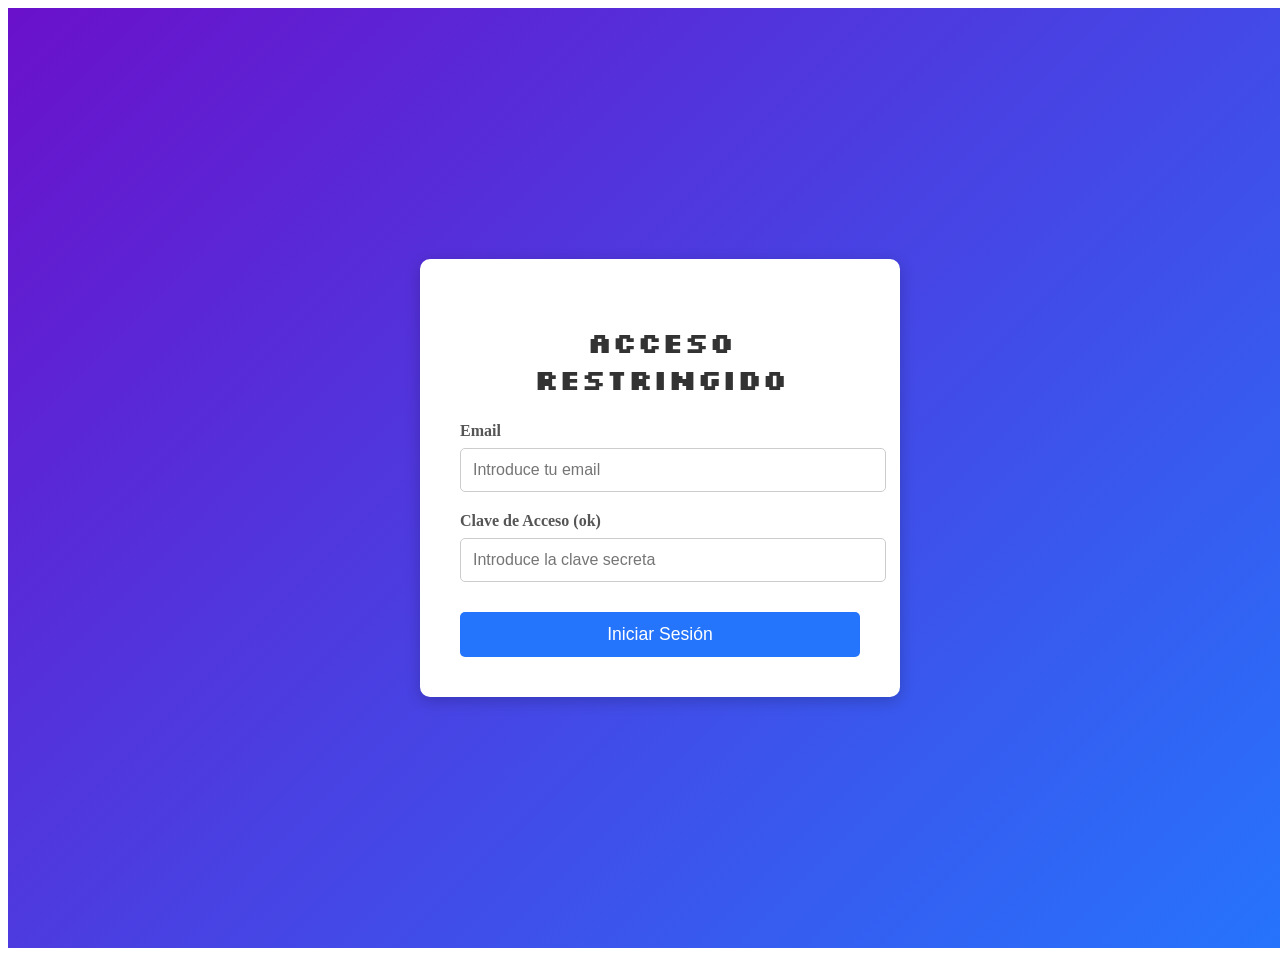
<file: index.html>
<!DOCTYPE html>
<html lang="es">
  <head>
    <meta charset="UTF-8" />
    <meta name="viewport" content="width=device-width, initial-scale=1.0" />
    <title>Login con Clave Estática</title>
    <link rel="stylesheet" href="login.css" />
  </head>
  <body>
    <section class="login-container">
      <div class="login-box">
        <h2>Acceso Restringido</h2>

        <form onsubmit="return validarLogin(event);">
          <div class="input-group">
            <label for="email">Email</label>
            <input
              type="email"
              id="email"
              name="email"
              placeholder="Introduce tu email"
              required
            />
          </div>

          <div class="input-group">
            <label for="password">Clave de Acceso (ok)</label>
            <input
              type="password"
              id="password"
              name="password"
              placeholder="Introduce la clave secreta"
              required
            />
          </div>

          <button type="submit" class="login-button">Iniciar Sesión</button>
        </form>
      </div>
    </section>

    <script src="login.js"></script>
  </body>
</html>
</file>
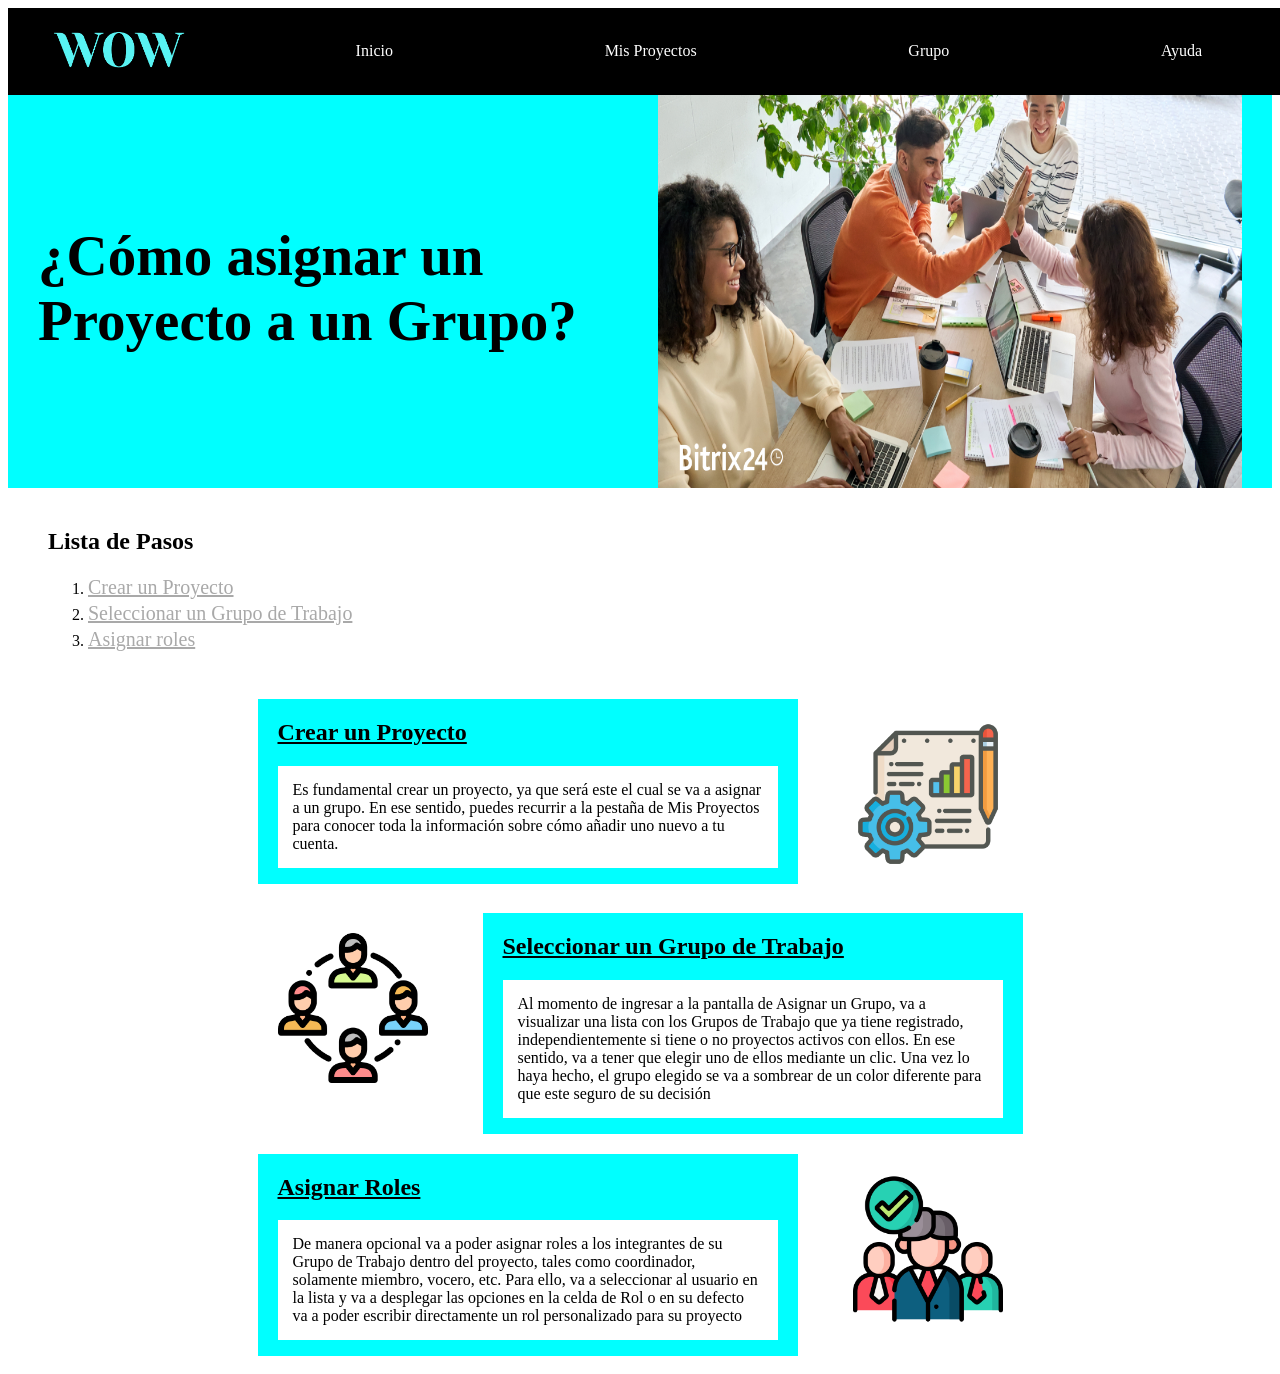
<file: Asignar-Proyecto.html>
<!DOCTYPE html>
<html lang="en">
  <head>
    <meta charset="UTF-8" />
    <meta name="viewport" content="width=device-width, initial-scale=1.0" />
    <!--Para visualizar en otros dispositivos-->
    <meta http-equiv="X-UA-Compatible" content="ie=edge" />
    <title>HTML + CSS</title>
    <link rel="stylesheet" href="stylesV1.css" />
    <link rel="stylesheet" href="styles-asingar-proy.css" />
    <link rel="stylesheet" href="menu_toggle.css"/>
  </head>

  <body>
    <nav class="topheader">
      <a href="" class="Logo">
        <img src="Imagenes/logo.png" alt="" />
      </a>
      <!-- BOTÓN HAMBURGUESA -->
      <button class="menu-toggle" aria-label="Abrir menú">
        &#9776;
    <!-- Ícono de hamburguesa -->
    </button>
      <!-- Diseño del Menu horizontal -->
      <ul class="Menu-Horizontal">
        <li><a href="landingpage.html">Inicio</a></li>
        <li><a href="Mis-Proyectos.html">Mis Proyectos</a></li>
        <!--Para enlazar un subtitulo con otra pantalla-->
        <li>
          <a href="">Grupo</a>
          <!--Antes de finalizar prodc, se crea una lista mas-->

          <ul class="Menu-Vertical-Productos">
            <li><a href="NuevoGrupo.html">Nuevo Grupo</a></li>
            <li><a href="Asignar-Proyecto.html">Asignar Proyecto</a></li>
          </ul>
        </li>
        <!--Aqui arriba termina Productos-->

        <li><a href="">Ayuda</a></li>
      </ul>
    </nav>

    <!-- Desde aqui empiezan las secciones -->
    <section class="Espacio-encabezado-general">
      <div class="Espacio-encabezado"></div>
    </section>

    <section class="Titulo-asig-general">
        <div class="Titulo-asig-texto">
            <h1>¿Cómo asignar un Proyecto a un Grupo?</h1>
        </div>
        <div class="Titulo-img">
            <img src="Imagenes/asig-titulo.jpg" alt="">
        </div>
    </section>

    <section class="Lista-pasos-general">
      <div class="Lista-pasos">
        <h2>Lista de Pasos</h2>
        <ol>
          <li><a href="#Paso1-general"> Crear un Proyecto</a></li>
          <li><a href="#Paso2-general">Seleccionar un Grupo de Trabajo</a></li>
          <li><a href="#Paso3-general">Asignar roles</a></li>
        </ol>
      </div>
    </section>

    <section id="Paso1-general">
      <div class="Paso">
        <div class="Paso-texto">
          <h2><ins>Crear un Proyecto</ins></h2>
          <p>Es fundamental crear un proyecto, ya que será este el cual se va a asignar a un grupo. En ese sentido, puedes recurrir a la pestaña de
            Mis Proyectos para conocer toda la información sobre cómo añadir uno nuevo a tu cuenta.</p>
        </div>

        <div class="Paso-Imagen">
          <img src="Imagenes/paso1.png" alt="">
        </div>
      </div>
    </section>

    <section id="Paso2-general">
      <div class="Paso">  
        <div class="Paso-Imagen">
          <img src="Imagenes/paso2.png" alt="">
        </div>

        <div class="Paso-texto">
          <h2><ins>Seleccionar un Grupo de Trabajo</ins></h2>
          <p>Al momento de ingresar a la pantalla de Asignar un Grupo, va a visualizar una lista con los Grupos de Trabajo que ya tiene registrado, 
            independientemente si tiene o no proyectos activos con ellos. En ese sentido, va a tener que elegir uno de ellos mediante un clic. Una vez 
            lo haya hecho, el grupo elegido se va a sombrear de un color diferente para que este seguro de su decisión</p>
        </div>
      </div>
    </section>

    <section id="Paso3-general">
      <div class="Paso"> 
        <div class="Paso-texto">
          <h2><ins>Asignar Roles</ins></h2>
          <p>De manera opcional va a poder asignar roles a los integrantes de su Grupo de Trabajo dentro del proyecto, tales como coordinador,
            solamente miembro, vocero, etc. Para ello, va a seleccionar al usuario en la lista y va a desplegar las opciones en la celda de Rol o en su defecto
            va a poder escribir directamente un rol personalizado para su proyecto</p>
        </div>
        <div class="Paso-Imagen">
          <img src="Imagenes/paso3.png" alt="">
        </div>
      </div>
    </section>
    <script src="menu_toggle.js"></script>
  </body>
</file>
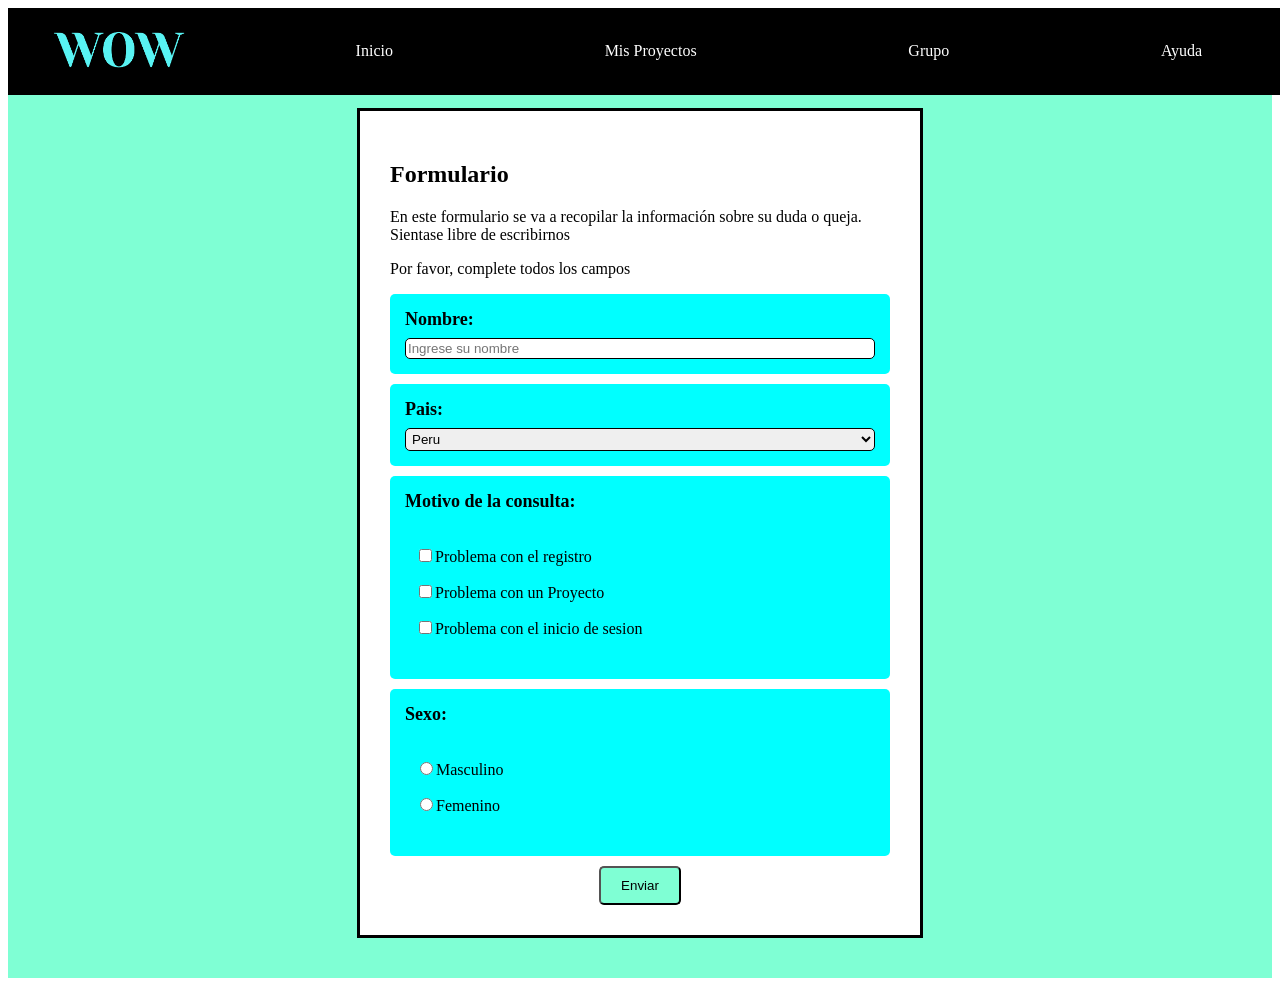
<file: Ayuda.html>
<!DOCTYPE html>
<html lang="en">
  <head>
    <meta charset="UTF-8" />
    <meta name="viewport" content="width=device-width, initial-scale=1.0" />
    <!--Para visualizar en otros dispositivos-->
    <meta http-equiv="X-UA-Compatible" content="ie=edge" />
    <title>HTML + CSS</title>
    <link rel="stylesheet" href="stylesV1.css" />
    <link rel="stylesheet" href="styles-ayuda.css" />
    <link rel="stylesheet" href="menu_toggle.css"/>
  </head>

  <body>
    <nav class="topheader">
      <a href="" class="Logo">
        <img src="Imagenes/logo.png" alt="" />
      </a>
      <!-- BOTÓN HAMBURGUESA -->
      <button class="menu-toggle" aria-label="Abrir menú">
        &#9776;
    <!-- Ícono de hamburguesa -->
    </button>
      <!-- Diseño del Menu horizontal -->
      <ul class="Menu-Horizontal">
        <li><a href="landingpage.html.html">Inicio</a></li>
        <li><a href="Mis-Proyectos.html">Mis Proyectos</a></li>
        <!--Para enlazar un subtitulo con otra pantalla-->
        <li>
          <a href="">Grupo</a>
          <!--Antes de finalizar prodc, se crea una lista mas-->

          <ul class="Menu-Vertical-Productos">
            <li><a href="NuevoGrupo.html">Nuevo Grupo</a></li>
            <li><a href="Asignar-Proyecto.html">Asignar Proyecto</a></li>
          </ul>
        </li>
        <!--Aqui arriba termina Productos-->

        <li><a href="Ayuda.html">Ayuda</a></li>
      </ul>
    </nav>
    <!-- Seccion Ayuda -->
    <section class="Ayuda-general">
        <div class="div-ayuda-formulario">
            <h2>Formulario</h2>
            <p>En este formulario se va a recopilar la información sobre su duda o queja. Sientase libre de escribirnos</p>
            <p>Por favor, complete todos los campos</p>
            <form class="Formulario">
                <!-- Input + label: Nombre, Ape, DNI, Telf-->
                 <div class="campo">
                    <label for="Nombre">Nombre: </label>
                    <input type="text" id="tb-nombre" name="tb-nombre" placeholder="Ingrese su nombre">
                 </div>

                <!-- Lista Desplegable-->
                <div class="campo">
                    <label for="Nombre">Pais: </label>
                    <select id="pais" name="pais" placeholder="Seleccine un pais">
                        <option value="Peru">Peru</option>
                        <option value="Argentina">Argentina</option>
                        <option value="Colombia">Colombia</option>
                    </select>
                </div>

                <!-- Check box-->
                <div class="campo">
                  <label>Motivo de la consulta: </label>
                   <ul class="Lista-checkbox">
                    <li><p><input type="checkbox" name="motivos" value="a">Problema con el registro</p></li>
                    <li><p><input type="checkbox" name="motivos" value="b">Problema con un Proyecto</p></li>
                    <li><p><input type="checkbox" name="motivos" value="c">Problema con el inicio de sesion</p></li>
                   </ul> 
                </div>

                <!-- Radio-->
                <div class="campo">
                  <label>Sexo:</label>
                    <ul class="Lista-radio">
                      <li><p><input type="radio" name="motivos" value="a">Masculino</p></li>
                      <li><p><input type="radio" name="motivos" value="b">Femenino</p></li>
                    </ul>
                </div>

                <!-- Boton -->
                 <section class="Boton-general">
                    <button type="Submit">Enviar</button>
                 </section>
            </form>
        </div>
    </section>
    <script src="menu_toggle.js"></script>
  </body>
</file>
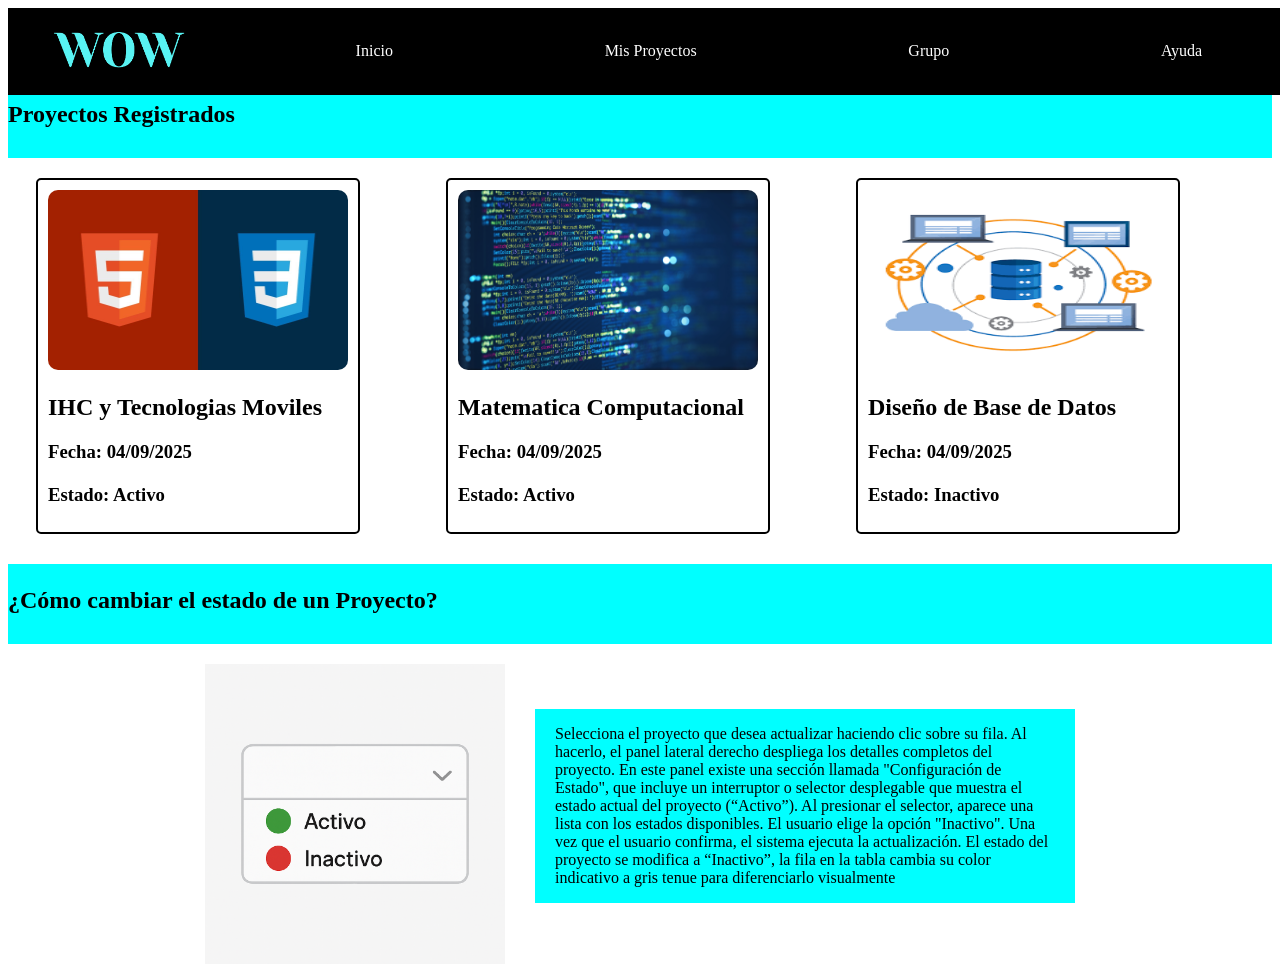
<file: Mis-Proyectos.html>
<!DOCTYPE html>
<html lang="en">
  <head>
    <meta charset="UTF-8" />
    <meta name="viewport" content="width=device-width, initial-scale=1.0" />
    <!--Para visualizar en otros dispositivos-->
    <meta http-equiv="X-UA-Compatible" content="ie=edge" />
    <title>HTML + CSS</title>
    <link rel="stylesheet" href="stylesV1.css" />
    <link rel="stylesheet" href="styles-proyectos.css" />
    <link rel="stylesheet" href="menu_toggle.css"/>
  </head>
  <body>
    <nav class="topheader">
      <a href="" class="Logo">
        <img src="Imagenes/logo.png" alt="" />
      </a>
      <!-- BOTÓN HAMBURGUESA -->
      <button class="menu-toggle" aria-label="Abrir menú">
        &#9776;
    <!-- Ícono de hamburguesa -->
    </button>
      <!-- Diseño del Menu horizontal -->
      <ul class="Menu-Horizontal">
        <li><a href="landingpage.html">Inicio</a></li>
        <li><a href="Mis-Proyectos.html">Mis Proyectos</a></li>
        <!--Para enlazar un subtitulo con otra pantalla-->
        <li>
          <a href="">Grupo</a>

          <ul class="Menu-Vertical-Productos">
            <li><a href="NuevoGrupo.html">Nuevo Grupo</a></li>
            <li><a href="Asignar-Proyecto.html">Asignar Proyecto</a></li>
          </ul>
        </li>
        <!--Aqui arriba termina Productos-->

        <li><a href="Ayuda.html">Ayuda</a></li>
      </ul>
    </nav>
    <!-- Seccion Proyectos-->
    <section class="Proyectos-registrados">
      <div class="Titulo">
        <h1><b>Proyectos Registrados</b></h1>
      </div>
      <div class="div-proyectos-texto">
        <div class="div-Proyecto">
          <img src="Imagenes/ihc.jpg" alt="" />
          <h2>IHC y Tecnologias Moviles</h2>
          <h3>Fecha: 04/09/2025</h3>
          <h3>Estado: Activo</h3>
        </div>
        <div class="div-Proyecto">
          <img src="Imagenes/mate_computacional.jpg" alt="" />
          <h2>Matematica Computacional</h2>
          <h3>Fecha: 04/09/2025</h3>
          <h3>Estado: Activo</h3>
        </div>
        <div class="div-Proyecto">
          <img src="Imagenes/bd.png" alt="" />
          <h2>Diseño de Base de Datos</h2>
          <h3>Fecha: 04/09/2025</h3>
          <h3>Estado: Inactivo</h3>
        </div>
      </div>
    </section>
    <!-- Seccion Info de Cambios-->
    <section class="Info-cambios-proyectos">
      <div class="Titulo">
        <h1><b>¿Cómo cambiar el estado de un Proyecto?</b><h1>
      </div>
      <div class="div-camb-general">
        <div class="div-camb-imagen">
          <img src="Imagenes/Activo-inactivo.png" alt="">
        </div>
        <div class="div-camb-texto">
          <p>Selecciona el proyecto que desea actualizar haciendo clic sobre su fila. Al hacerlo, el panel lateral derecho despliega los detalles completos del proyecto. En este panel existe una sección llamada "Configuración de Estado", que incluye un interruptor o selector desplegable que muestra el estado actual del proyecto (“Activo”). Al presionar el selector, aparece una lista con los estados disponibles. El usuario elige la opción "Inactivo". Una vez que el usuario confirma, el sistema ejecuta la actualización. El estado del proyecto se modifica a “Inactivo”, la fila en la tabla cambia su color indicativo a gris tenue para diferenciarlo visualmente</p>
        </div>
      </div>
    </section>
    <script src="menu_toggle.js"></script>
  </body>
</html>
</file>
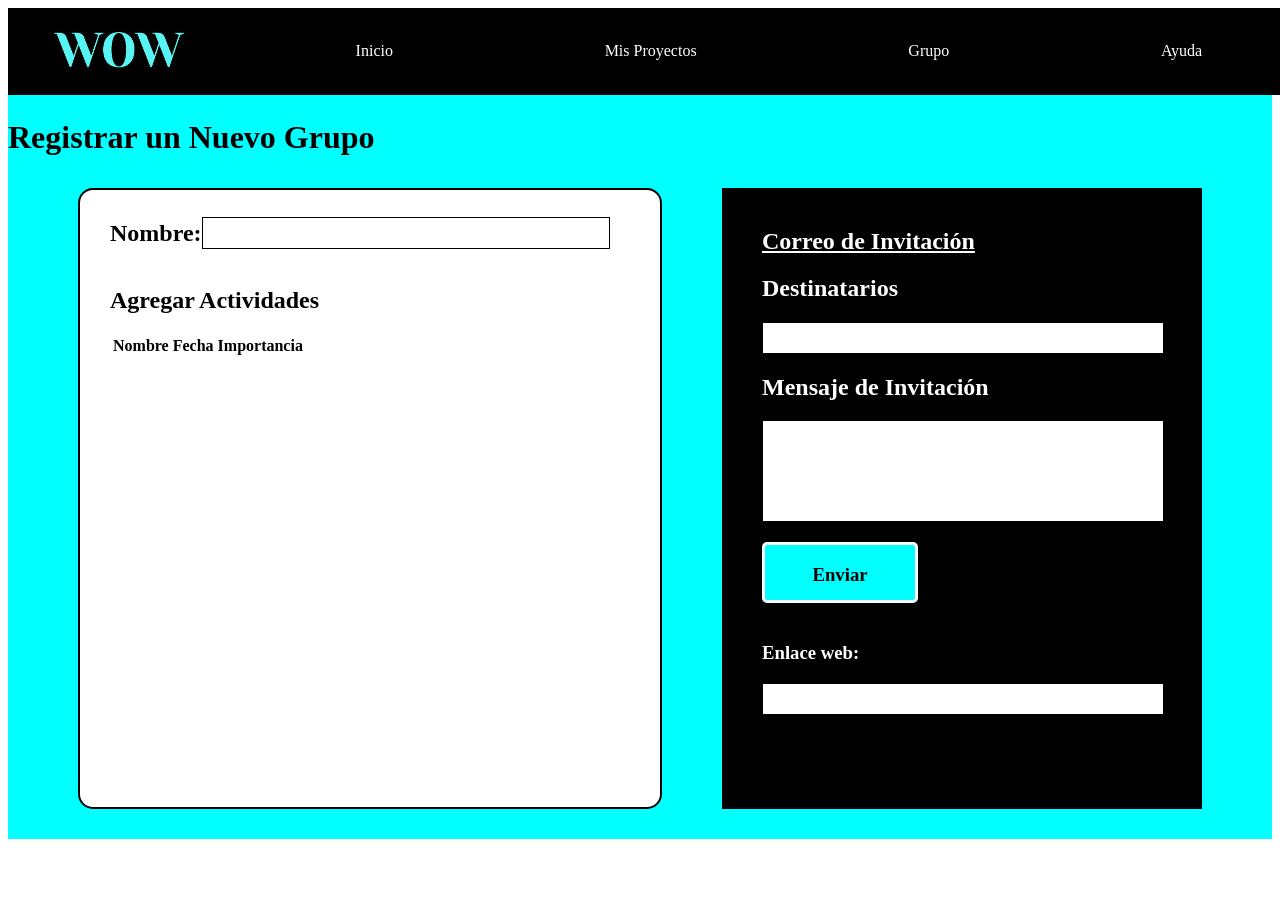
<file: NuevoGrupo.html>
<!DOCTYPE html>
<html lang="en">
  <head>
    <meta charset="UTF-8" />
    <meta name="viewport" content="width=device-width, initial-scale=1.0" />
    <!--Para visualizar en otros dispositivos-->
    <meta http-equiv="X-UA-Compatible" content="ie=edge" />
    <title>HTML + CSS</title>
    <link rel="stylesheet" href="stylesV1.css" />
    <link rel="stylesheet" href="styles-nuevogrupo.css" />
    <link rel="stylesheet" href="menu_toggle.css"/>
  </head>
  <body>
    <nav class="topheader">
      <a href="" class="Logo">
        <img src="Imagenes/logo.png" alt="" />
      </a>
      <!-- BOTÓN HAMBURGUESA -->
      <button class="menu-toggle" aria-label="Abrir menú">
        &#9776;
    <!-- Ícono de hamburguesa -->
    </button>
      <!-- Diseño del Menu horizontal -->
      <ul class="Menu-Horizontal">
        <li><a href="landingpage.html">Inicio</a></li>
        <li><a href="Mis-Proyectos.html">Mis Proyectos</a></li>
        <!--Para enlazar un subtitulo con otra pantalla-->
        <li>
          <a href="">Grupo</a>

          <ul class="Menu-Vertical-Productos">
            <li><a href="NuevoGrupo.html">Nuevo Grupo</a></li>
            <li><a href="Asignar-Proyecto.html">Asignar Proyecto</a></li>
          </ul>
        </li>
        <!--Aqui arriba termina Productos-->

        <li><a href="Ayuda.html">Ayuda</a></li>
      </ul>
    </nav>

    
        <div class="Registrar-grupo">
            <div class="Titulo">
                <h1>Registrar un Nuevo Grupo</h1>
            </div>
        </div>
      <section class="Nuevo-Grupo">
            <div class="Registrar-grupo-general">
              <div class="div-nombre">  
                <div class="Nombre">
                    <h2>Nombre: </h2>
                </div>
                <div class="Cuadro-nombre"></div>
              </div>
                <div class="Tabla-actividades">
                    <h2>Agregar Actividades</h2>
                    <table>
                        <colgroup>
                            <th>Nombre</th>
                            <th>Fecha</th>
                            <th>Importancia</th>
                        </colgroup>
                    </table>
                </div>
            </div>
        
        <div class="Invitacion-grupo">
            <div class="Titulo-inv-grupo">
              <div class="texto">
                <h1><ins>Correo de Invitación</ins></h1>
              </div>
            </div>
            <div class="Destinatarios">
                <h2>Destinatarios</h2>
                <div class="Cuadro"></div>
            </div>
            <div class="Invitacion-msg">
                <h2>Mensaje de Invitación</h2>
                <div class="Cuadro-mensaje"></div>
            </div>
            <div class="Boton-general">
              <div class="Boton">
                <div class="Boton-tipo1">
                    <h3>Enviar</h3>
                </div>
              </div>
            </div>
            <div class="Enlace-web">
                <h3>Enlace web:</h3>
                <div class="Cuadro"></div>
            </div>
        </div>
    </section>
    <script src="menu_toggle.js"></script>
  </body>
</file>
<file: login.css>
@import url('https://fonts.googleapis.com/css2?family=Bebas+Neue&family=Silkscreen:wght@400;700&display=swap');
/* Contenedor principal: Centra el formulario */
.login-container {
    display: flex;
    justify-content: center;
    align-items: center;
    min-height: 100vh;
    width: 100%;
    /* Fondo atractivo para la vista de escritorio */
    background: linear-gradient(135deg, #6a11cb 0%, #2575fc 100%);
    padding: 1.25rem; /* 20px de padding */
}

/* La caja del formulario */
.login-box {
    background: white;
    padding: 2.5rem; /* 40px */
    border-radius: 0.625rem; /* 10px */
    box-shadow: 0 0.25rem 0.9375rem rgba(0, 0, 0, 0.2); /* Sombra */
    width: 100%;
    max-width: 25rem; /* 400px, el ancho máximo */
    text-align: center;
}

.login-box h2 {
    font-family: "Silkscreen", sans-serif;
    margin-bottom: 1.5625rem; /* 25px */
    color: #333;
    font-size: 1.8rem;
}

/* División para agrupar Label e Input */
.input-group {
    margin-bottom: 1.25rem; /* 20px */
    text-align: left;
}

.input-group label {
    display: block;
    margin-bottom: 0.5rem; /* 8px */
    font-weight: bold;
    color: #555;
}

.input-group input {
    width: 100%;
    padding: 0.75rem; /* 12px */
    border: 1px solid #ccc;
    border-radius: 0.3125rem; /* 5px */
    font-size: 1rem;
    transition: border-color 0.3s;
}

.input-group input:focus {
    border-color: #2575fc;
    outline: none;
}

/* Estilo del botón */
.login-button {
    width: 100%;
    padding: 0.75rem; /* 12px */
    border: none;
    border-radius: 0.3125rem; /* 5px */
    background-color: #2575fc;
    color: white;
    font-size: 1.1rem;
    cursor: pointer;
    transition: background-color 0.3s ease;
    margin-top: 0.625rem; /* 10px */
}

.login-button:hover {
    background-color: #0e63e2;
}

/* -------------------------------------- */
/* MEDIA QUERY: RESPONSIVE MÓVILES */
/* -------------------------------------- */

/* Estilos aplicados cuando la pantalla mide 600px o menos */
@media (max-width: 600px) {
    
    /* El contenedor principal simula una vista de aplicación */
    .login-container {
        padding: 0; /* Quita el padding exterior */
        background: #fff; /* Fondo blanco liso */
        align-items: flex-start; /* Mueve el formulario arriba */
        min-height: auto; 
    }

    /* La caja del formulario se expande y pierde los adornos de tarjeta */
    .login-box {
        padding: 1.5rem; /* 24px de padding interno */
        margin-top: 2rem; /* 32px de espacio superior */
        width: 100%;
        max-width: 100%;
        box-shadow: none; /* Elimina la sombra */
        border-radius: 0; /* Elimina el borde redondeado */
        border: none;
    }

    .login-box h2 {
        font-size: 1.7rem; /* Ajuste sutil del tamaño */
        text-align: left;
    }
    
    .input-group input {
        padding: 1rem; /* Aumenta el padding para un mejor toque táctil (16px) */
    }
}
</file>
<file: stylesV1.css>
/* MENU */

.topheader {
  color: skyblue;
  background-color: black;
  position: fixed;
  width: 100%; /* Para el ancho */
  display: flex;
  align-items: center; /* Items centrados */
  justify-content: space-between;
  padding: 0 20px; /* Repasar */
}

.Menu-Horizontal {
  list-style: none; /* Los bulets son los puntitos de lista */
  display: flex;
  justify-content: space-around;
  width: 100%;
}

.Logo img {
  max-height: 100px;
  min-height: 60px;
  height: 100%;
  max-width: 240px;
  min-width: 100px;
  width: 100%;
}

.Menu-Horizontal li a {
  text-decoration: none;
  color: white;
  display: block;
  padding: 5px 20px;
}

.Menu-Horizontal li a:hover {
  /*Evento cuando se pasa el mouse */
  color: skyblue;
}

.Menu-Horizontal li:hover .Menu-Vertical-Productos {
  display: block; /* Para q se despliegue*/
}

.Menu-Vertical-Productos {
  display: none;
  padding: 0;
  position: absolute;
  list-style: none;
  width: 150px;
  background-color: black;
}
/* SECCION Titulo Principal */
.Titulo-Principal {
  padding-top: 100px;
  background-color: aqua;
  align-items: center;
  height: 100%;
  max-height: 250px;
}

.Titulo-Principal-Texto {
  text-align: center;
  font-size: 28px;
}

.Titulo-Principal-Texto h1 {
  color: black;
  font-weight: bold;
}

.Separador {
  background-color: black;
  height: 15px;
  max-width: 2000px;
  width: 100%;
}

/* SECCION Presentacion */
.Presentacion-general {
  display: flex;
  flex-wrap: wrap;
  padding-top: 40px;
  gap: 20px;
  justify-content: center;
  align-items: center;
}

.Presentacion-general-texto {
  width: 100%;
  max-width: 500px;
}

.Presentacion-general-imagen img {
  width: 100%;
  max-width: 500px;
  height: 100%;
  max-height: 200px;
  border: 1px solid black;
}

/* SECCION CREAR UN GRUPO */
.registrar_grupo {
  padding: 1.25rem 1.25rem 1.25rem;
  background-color: white;
}

.registrar_grupo h2 {
  color: black;
  margin-bottom: 10px;
  text-align: center;
  padding-bottom: 1.25rem;
}

.div-general-rgrupo {
  display: flex;
  flex-wrap: wrap;
  justify-content: center;
  align-items: center;
  max-width: 800px;
  width: 100%;
  margin: 0 auto;
  gap: 1.875rem;
}

.div-rgrupo-texto {
  flex: 1;
}

.div-rgrupo-texto p {
  color: bla;
  line-height: 1;
  text-align: justify;
}

.div-rgrupo-img img {
  width: 100%;
  max-width: 300px;
  border: 1px solid black;
}

.exp-grupo-trabajo {
  background-color: white;
  padding: 1px;
  justify-content: center;
  text-align: center;
  width: 100%;
  max-width: 100%;
}

.exp-grupo-trabajo h2 {
  padding-top: 0.625rem;
  padding-bottom: 0.938rem;
}

.div-exp-grupo-trabajo-video {
  width: 100%;
  max-width: 100%;
  padding-bottom: 1.875rem;
}

.div-exp-grupo-trabajo-video iframe {
  width: 100%;
  max-width: 600px;
  aspect-ratio: 16/9;
}
</file>
<file: styles-asingar-proy.css>
.Espacio-encabezado{
    height: 100%;
    min-height: 80px;
    background-color: white;
}

.Titulo-asig-general{
    height: 100%;
    min-height: 100%;
    display: flex;
    align-items:center;
    justify-content: space-between;
    gap: 5px;
    background-color: aqua;
}

.Titulo-asig-texto{
    width: 100%;
    font-size: 38px;
    padding-left: 30px;
    max-width: 700px;
}

.Titulo-img img{
    width: 100%;
    height: 100%;
}

.Titulo-img {
    width: 100%;
    max-width: 900px;
    min-width: 200px;
    height: 400px;
    padding-left: 30px;
    padding-right: 30px;
}

.Lista-pasos-general {
    padding: 20px 0px 20px 40px;
}

.Lista-pasos li a {
    color:darkgray;
    font-size: 20px;
}

.Lista-pasos li {
    line-height: 25px;
}

.Paso{
    display: flex;
    justify-content: center;
    padding: 10px;
    gap: 35px;
}

.Paso-texto {
    background-color: aqua;
    height: 100%;
    max-width: 500px;
    text-align: left;
    padding-left: 20px;
    padding-right: 20px;
}

.Paso-texto p{
    background-color: white;
    padding: 15px;
}

.Paso-Imagen{
    width: 100%;
    max-width: 150px;
    height: 100%;
    min-height: 120px;
    padding: 20px;
    justify-content: center;
    text-align: center;
}
.Paso-Imagen img{
    width: 100%;
    height: 100%;
}
</file>
<file: menu_toggle.css>
/* BOTÓN HAMBURGUESA (ESCONDE EN DESKTOP) */
.menu-toggle {
  display: none; /* Oculto por defecto */
  font-size: 2rem; /* Tamaño del ícono hamburguesa */
  background: none; /* Sin fondo */
  border: none; /* Sin bordes */
  cursor: pointer; /* Manito al pasar el mouse */
  margin-right: 1rem; /* Espacio entre el borde derecho */
}

/* RESPONSIVE: MÓVILES */
@media (max-width: 768px) {
  .menu-toggle {
    display: block; /* Mostrar botón hamburguesa en móviles */
    color: skyblue;
  }

  .Menu-Horizontal {
    display: none; /* Ocultar menú horizontal por defecto */
    flex-direction: column; /* Mostrarlo en vertical al activarse */
    width: 100%;
    background-color: black;
    position: absolute;
    top: 5rem; /* Debajo del menú fijo */
    left: 0;
  }

  .Menu-Horizontal.active {
    display: flex; /* Mostrar menú al activar la clase */
  }

  .Menu-Horizontal li {
    border-bottom: 1px solid #ccc; /* Líneas separadoras */
  }
}
</file>
<file: styles-ayuda.css>
/* Seccion Formulario */
.Ayuda-general{
    background-color:aquamarine;
    padding: 40px;
    padding-top:100px;
    border: 2px;
    display: flex;
    justify-content: center;
    margin-bottom: 20px;
}

.div-ayuda-formulario{
    justify-content: center;
    background-color: white;
    padding: 30px;
    border : 3px solid black;
    width: 100%;
    max-width: 500px;
}

.campo{
    background-color: aqua;
    padding: 15px;
    border: 1px;
    border-radius: 5px;
    margin-bottom: 10px;
}

.Formulario label{
    display: flex;
    font-weight: bold;
    margin-bottom: 8px;
    font-size: 18px;
}

/*Para las cajas input select */
.Formulario input[type="text"], .Formulario select {
    width: 100%;
    padding: 2px;
    border: 1px solid black;
    border-radius: 5px;
    box-sizing: border-box;
}

.Lista-checkbox, .Lista-radio{
    list-style: none;
    padding: 10px;
    margin:0;
    border:1px;
}

.Formulario button {
    background-color: aquamarine;
    color: black;
    padding: 10px 20px;
    border-radius: 5px;
    cursor: pointer;
}

.Boton-general{
    text-align: center;
}
</file>
<file: styles-proyectos.css>
.Proyectos-registrados {
  padding-top: 70px;
  padding-bottom: 30px;
}
.Titulo {
  background-color: aqua;
  height: 100%;
  max-height: 70px;
  padding-top: 3px;
  padding-bottom: 10px;
}

.Titulo h1 {
  background-color: aqua;
  color: black;
}

.div-proyectos-texto {
  display: flex;
  flex-wrap: wrap;
  justify-content: space-around;
  align-items: left;
  max-width: 1200px;
  width: 100%;
  gap: 30px;
  padding-top: 20px;
}

.div-Proyecto {
  border-radius: 5px;
  border: 2px solid black;
  padding: 10px;
  background-color:white;
  max-width: 300px;
  width: 100%;
}

.div-Proyecto img {
  border-radius: 10px;
  width: 100%;
  max-width: 300px;
  height: 100%;
  max-height: 180px;
}

.div-Proyecto h3 {
  max-width: 100%;
  height: 100%;
  max-height: 25px;
}

.Info-cambios-proyectos {
  background-color:white;
}

.div-camb-general {
  display: flex;
  flex-wrap: wrap;
  justify-content: center;
  align-items: center;
  max-width: 1100px;
  margin: 0 auto;
  gap: 30px;
}

.div-camb-texto {
  display: flex;
  text-align: left;
  padding-left: 20px;
  padding-right: 20px;
  width: 100%;
  max-width: 500px;
  background-color: aqua;
}

.div-camb-imagen {
  width: 100%;
  max-width: 300px;
  text-align: center;
  padding-top: 20px;
}


.div-camb-texto p {
  justify-content: justify;
  color: black;
  font-size: 16px;
}

.div-camb-imagen img {
  width: 100%;
  max-width: 300px;
}
</file>
<file: styles-nuevogrupo.css>
.Registrar-grupo{
    padding-top: 90px;
    padding-bottom: 10px;
    background-color: aqua;
    justify-items: center;
}

.Nuevo-Grupo{
    padding-bottom: 30px;
    padding-right: 25px;
    padding-left: 25px;
  display: flex;
  flex-wrap: wrap;
  justify-content: center;
  margin: 0 auto;
  gap: 60px;
  background-color: aqua;
}

.Titulo h1 {
  background-color:aqua;
  color: black;
}

.Registrar-grupo-general {
    padding-left: 30px;
    padding-bottom: 20px;
    padding-right: 50px;
    border: 2px solid black;
    border-radius: 15px;
    background-color: white;
    max-width:500px; 
    width: 100%;
}

.div-nombre{
    padding-top: 10px;
    display: flex;
    align-items: center;
    width: 100%;
}

.Cuadro{
    border: 1px solid black;
    height: 30px;
    width: 100%;
    background-color: white;
}

.Cuadro-nombre{
    border: 1px solid black;
    height: 30px;
    width: 100%;
    background-color: white;
}

.Tabla-actividades{
    height: 500px;
}

.Invitacion-grupo{
    background-color: black;
    color: white;
    padding: 20px 40px 40px 40px; 
    justify-content: left;
    max-width: 400px;
    width: 100%;
}

.Cuadro-mensaje {
    border: 1px solid black;
    height: 100px;
    width: 100%;
    background-color: white;
}

.Boton {
    padding-top: 20px;
    padding-bottom: 20px;
    justify-items: center;
    max-width: 1200px;
    width: 100%;
}

.Boton-tipo1{
    background-color:aqua;
    border: 3px solid white;
    border-radius: 5px;
    height: 55px;
    color: black;
    max-width: 150px;
    width: 100%;
    text-align: center;
}
</file>
